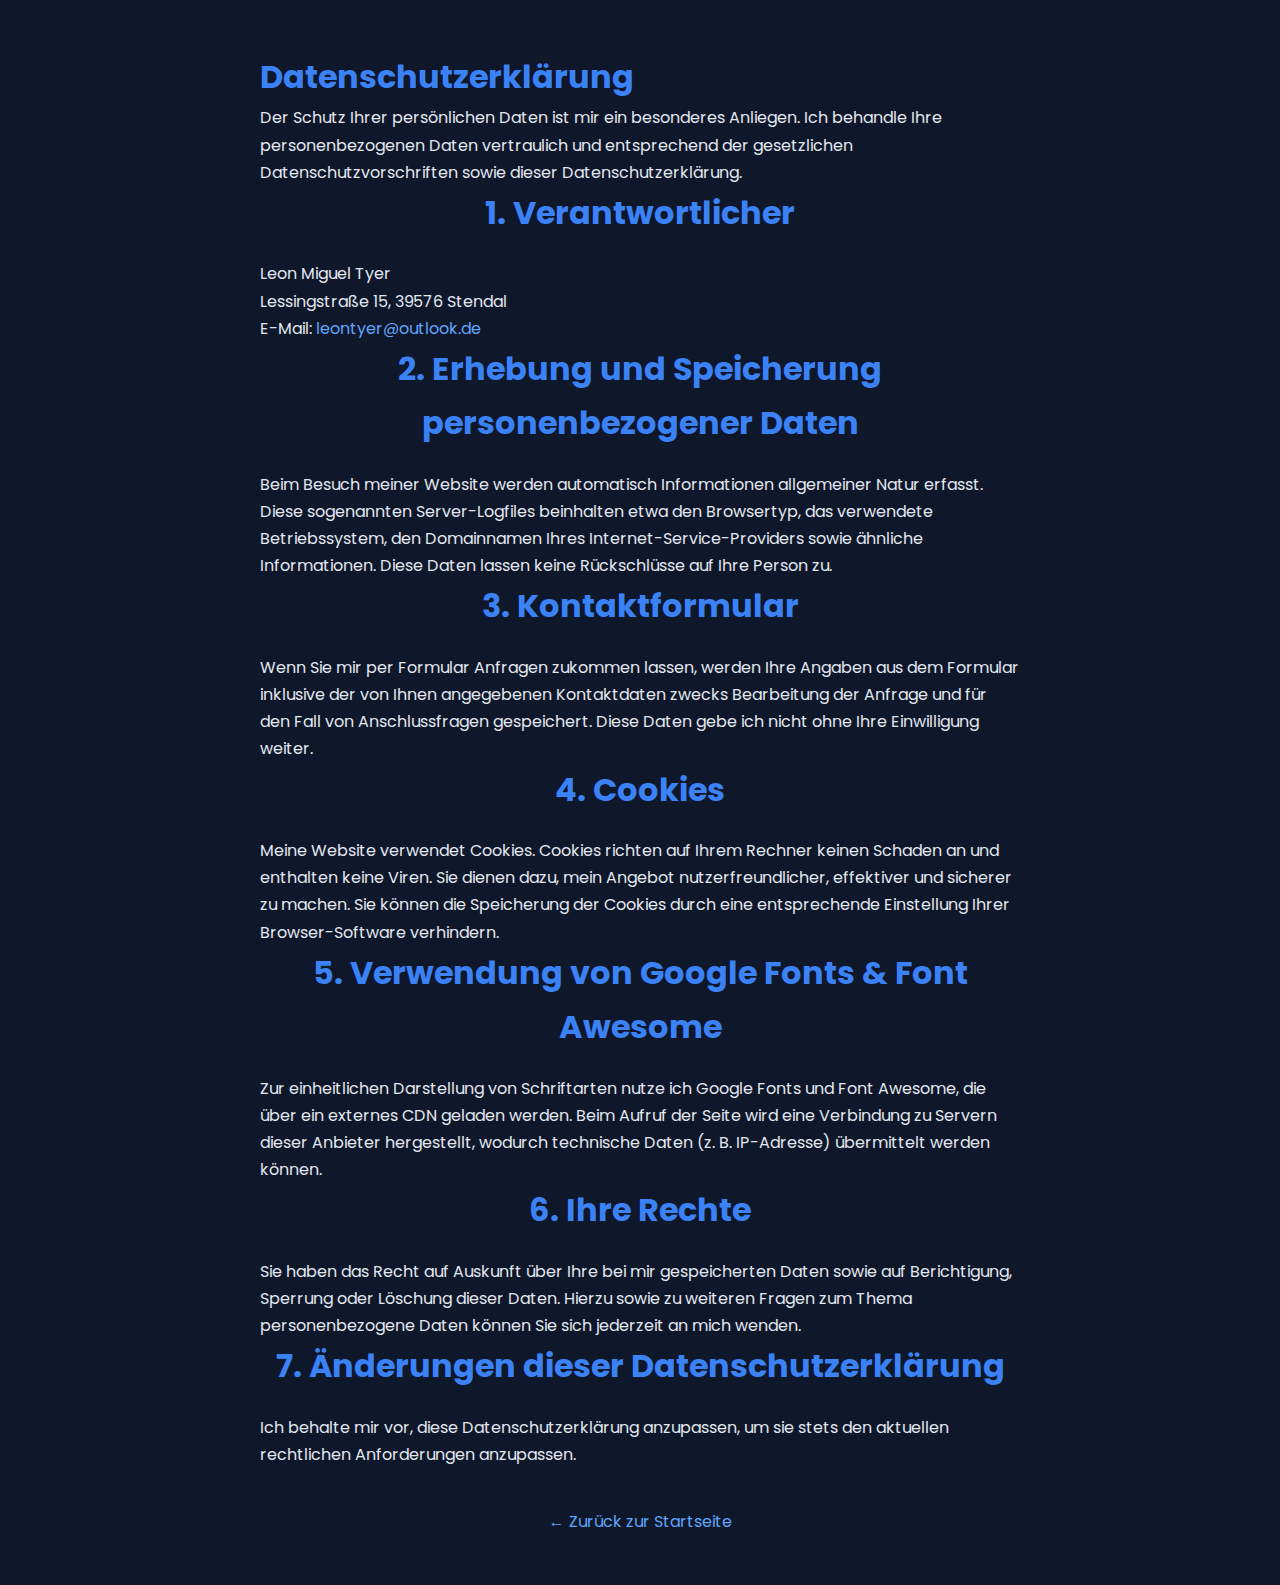
<file: Datenschutz.html>
<!DOCTYPE html>
<html lang="de">
<head>
  <meta charset="UTF-8" />
  <meta name="viewport" content="width=device-width, initial-scale=1.0" />
  <title>Datenschutzerklärung | Leon Web</title>
  <link href="https://fonts.googleapis.com/css?family=Poppins:400,600&display=swap" rel="stylesheet" />
  <link rel="stylesheet" href="css/style.css" />
  <style>
    body {
      background-color: #0f172a;
      color: #e2e8f0;
      font-family: 'Poppins', sans-serif;
      line-height: 1.7;
      padding: 50px 20px;
      max-width: 800px;
      margin: auto;
    }
    h1, h2 {
      color: #3b82f6;
    }
    a {
      color: #60a5fa;
      text-decoration: none;
    }
    a:hover {
      text-decoration: underline;
    }
  </style>
</head>
<body>
  <h1>Datenschutzerklärung</h1>

  <p>Der Schutz Ihrer persönlichen Daten ist mir ein besonderes Anliegen. Ich behandle Ihre personenbezogenen Daten vertraulich und entsprechend der gesetzlichen Datenschutzvorschriften sowie dieser Datenschutzerklärung.</p>

  <h2>1. Verantwortlicher</h2>
  <p>
    Leon Miguel Tyer<br>
    Lessingstraße 15, 39576 Stendal<br>
    E-Mail: <a href="leontyer@outlook.de">leontyer@outlook.de</a>
  </p>

  <h2>2. Erhebung und Speicherung personenbezogener Daten</h2>
  <p>Beim Besuch meiner Website werden automatisch Informationen allgemeiner Natur erfasst. Diese sogenannten Server-Logfiles beinhalten etwa den Browsertyp, das verwendete Betriebssystem, den Domainnamen Ihres Internet-Service-Providers sowie ähnliche Informationen. Diese Daten lassen keine Rückschlüsse auf Ihre Person zu.</p>

  <h2>3. Kontaktformular</h2>
  <p>Wenn Sie mir per Formular Anfragen zukommen lassen, werden Ihre Angaben aus dem Formular inklusive der von Ihnen angegebenen Kontaktdaten zwecks Bearbeitung der Anfrage und für den Fall von Anschlussfragen gespeichert. Diese Daten gebe ich nicht ohne Ihre Einwilligung weiter.</p>

  <h2>4. Cookies</h2>
  <p>Meine Website verwendet Cookies. Cookies richten auf Ihrem Rechner keinen Schaden an und enthalten keine Viren. Sie dienen dazu, mein Angebot nutzerfreundlicher, effektiver und sicherer zu machen. Sie können die Speicherung der Cookies durch eine entsprechende Einstellung Ihrer Browser-Software verhindern.</p>

  <h2>5. Verwendung von Google Fonts & Font Awesome</h2>
  <p>Zur einheitlichen Darstellung von Schriftarten nutze ich Google Fonts und Font Awesome, die über ein externes CDN geladen werden. Beim Aufruf der Seite wird eine Verbindung zu Servern dieser Anbieter hergestellt, wodurch technische Daten (z. B. IP-Adresse) übermittelt werden können.</p>

  <h2>6. Ihre Rechte</h2>
  <p>Sie haben das Recht auf Auskunft über Ihre bei mir gespeicherten Daten sowie auf Berichtigung, Sperrung oder Löschung dieser Daten. Hierzu sowie zu weiteren Fragen zum Thema personenbezogene Daten können Sie sich jederzeit an mich wenden.</p>

  <h2>7. Änderungen dieser Datenschutzerklärung</h2>
  <p>Ich behalte mir vor, diese Datenschutzerklärung anzupassen, um sie stets den aktuellen rechtlichen Anforderungen anzupassen.</p>

  <p style="text-align:center; margin-top:40px;">
    <a href="index.html">← Zurück zur Startseite</a>
  </p>
</body>
</html>
</file>
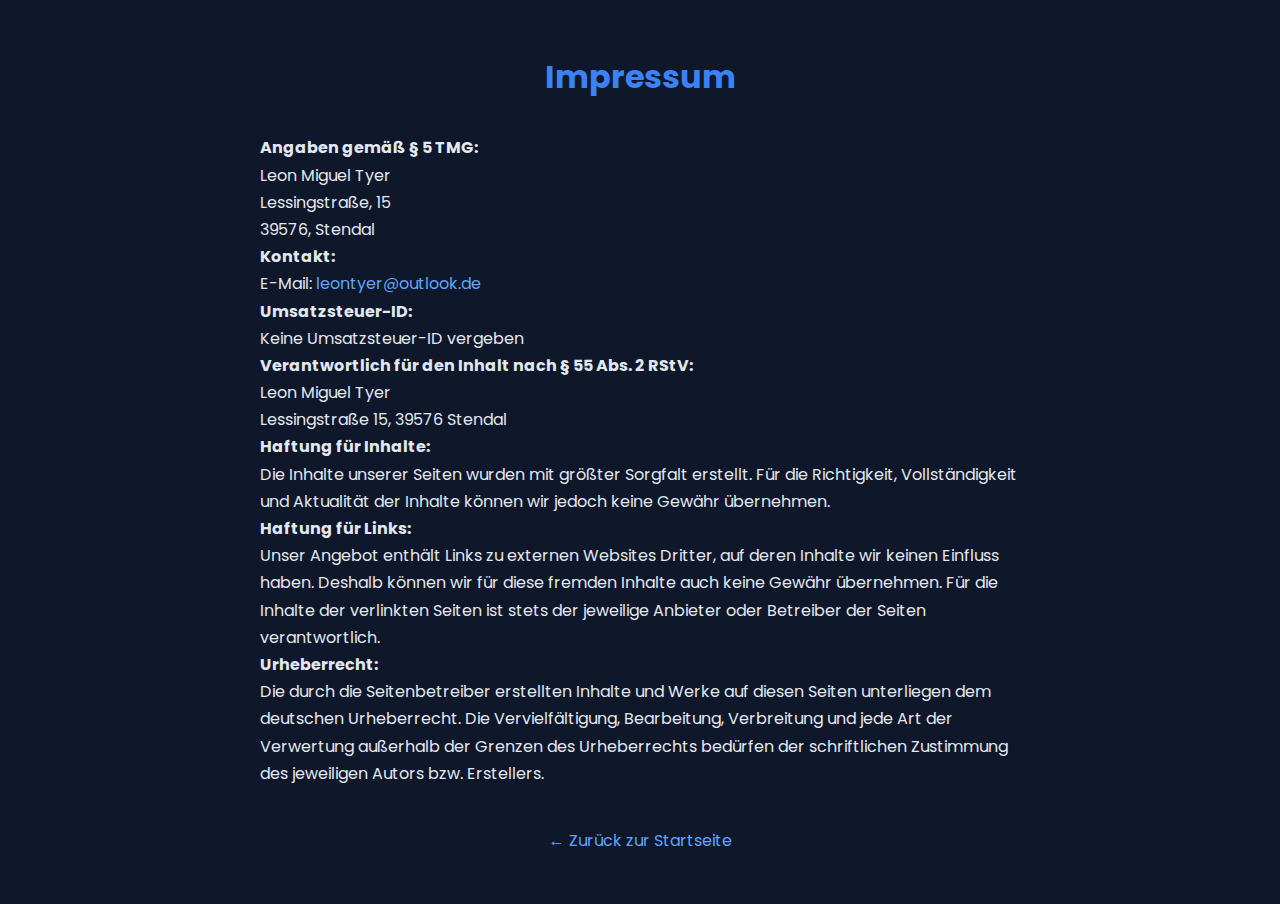
<file: impressum.html>
<!DOCTYPE html>
<html lang="de">
<head>
  <meta charset="UTF-8" />
  <meta name="viewport" content="width=device-width, initial-scale=1.0" />
  <title>Impressum | Leon Web</title>
  <link href="https://fonts.googleapis.com/css?family=Poppins:400,600&display=swap" rel="stylesheet" />
  <link rel="stylesheet" href="css/style.css" />
  <style>
    body {
      background-color: #0f172a;
      color: #e2e8f0;
      font-family: 'Poppins', sans-serif;
      line-height: 1.7;
      padding: 50px 20px;
      max-width: 800px;
      margin: auto;
    }
    h1 {
      color: #3b82f6;
      text-align: center;
      margin-bottom: 30px;
    }
    a {
      color: #60a5fa;
      text-decoration: none;
    }
    a:hover {
      text-decoration: underline;
    }
  </style>
</head>
<body>
  <h1>Impressum</h1>

  <p><strong>Angaben gemäß § 5 TMG:</strong></p>
  <p>
    Leon Miguel Tyer <br>
    Lessingstraße, 15 <br>
    39576, Stendal<br>
  </p>

  <p><strong>Kontakt:</strong><br>
    E-Mail: <a href="leontyer@outlook.de">leontyer@outlook.de</a>
  </p>

  <p><strong>Umsatzsteuer-ID:</strong><br>
    Keine Umsatzsteuer-ID vergeben
  </p>

  <p><strong>Verantwortlich für den Inhalt nach § 55 Abs. 2 RStV:</strong><br>
    Leon Miguel Tyer<br>
    Lessingstraße 15, 39576 Stendal<br>
  </p>

  <p><strong>Haftung für Inhalte:</strong><br>
    Die Inhalte unserer Seiten wurden mit größter Sorgfalt erstellt. Für die Richtigkeit,
    Vollständigkeit und Aktualität der Inhalte können wir jedoch keine Gewähr übernehmen.
  </p>

  <p><strong>Haftung für Links:</strong><br>
    Unser Angebot enthält Links zu externen Websites Dritter, auf deren Inhalte wir keinen Einfluss haben.
    Deshalb können wir für diese fremden Inhalte auch keine Gewähr übernehmen. Für die Inhalte der
    verlinkten Seiten ist stets der jeweilige Anbieter oder Betreiber der Seiten verantwortlich.
  </p>

  <p><strong>Urheberrecht:</strong><br>
    Die durch die Seitenbetreiber erstellten Inhalte und Werke auf diesen Seiten unterliegen dem deutschen Urheberrecht.
    Die Vervielfältigung, Bearbeitung, Verbreitung und jede Art der Verwertung außerhalb der Grenzen des Urheberrechts
    bedürfen der schriftlichen Zustimmung des jeweiligen Autors bzw. Erstellers.
  </p>

  <p style="text-align:center; margin-top:40px;">
    <a href="index.html">← Zurück zur Startseite</a>
  </p>
</body>
</html>
</file>
<file: css/style.css>
/* ========== BASIS ========== */
* {
  margin: 0;
  padding: 0;
  box-sizing: border-box;
}

html {
  scroll-behavior: smooth;
}

body {
  font-family: 'Poppins', sans-serif;
  background-color: #0f172a; 
  color: #e2e8f0;
  line-height: 1.6;
  overflow-x: hidden;
}

/* ========== HERO SECTION ========== */
.hero {
  position: relative;
  background: url("../IMG/programmieren-lernen-computersprache.jpeg") no-repeat center center/cover;
  color: white;
  text-align: center;
  padding: 140px 20px 100px;
  overflow: hidden;
}

.hero::before {
  content: "";
  position: absolute;
  top: 0;
  left: 0;
  width: 100%;
  height: 100%;
  background: linear-gradient(180deg, rgba(15, 23, 42, 0.85), rgba(15, 23, 42, 0.6));
  z-index: 1;
}

.hero::after {
  content: "";
  position: absolute;
  top: -100px;
  left: 0;
  width: 200%;
  height: 300%;
  background: radial-gradient(circle at 50% 50%, rgba(59, 130, 246, 0.15), transparent 60%);
  animation: heroGlow 10s ease-in-out infinite alternate;
  z-index: 0;
  transform: rotate(15deg);
}

@keyframes heroGlow {
  0% {
    transform: translateY(0) rotate(15deg);
    opacity: 0.4;
  }
  100% {
    transform: translateY(-60px) rotate(20deg);
    opacity: 0.8;
  }
}

.hero * {
  position: relative;
  z-index: 2;
}


.hero h1 {
  font-size: 2.8rem;
  margin-bottom: 15px;
  color: #60a5fa;
  opacity: 0;
  transform: translateY(30px);
  animation: fadeInUp 1s ease forwards 0.3s;
}

.hero p {
  font-size: 1.2rem;
  color: #cbd5e1;
  max-width: 700px;
  margin: 0 auto;
  opacity: 0;
  transform: translateY(30px);
  animation: fadeInUp 1s ease forwards 0.6s;
}

.hero img {
  width: 400px;
  height: auto;
  object-fit: contain;
  transition: transform 0.4s ease;
  opacity: 0;
  transform: translateY(20px);
  animation: fadeInUp 1s ease forwards;
  box-shadow: none;
  border: none;
  border-radius: 0;
}


.hero img:hover {
  transform: scale(1.05);
}

@keyframes fadeInUp {
  to {
    opacity: 1;
    transform: translateY(0);
  }
}

.hero.parallax {
  background-attachment: fixed;
}

.typing{
    color: #3b82f6;
    border-right: 2px solid #3b82f6;
    padding-right: 4px;
    animation: blink 0.7s infinite;
}

@keyframes blink{
    50% {border-radius: transperent;}
}

/* ===== NAVIGATION ===== */
nav ul {
  list-style: none;
  display: flex;
  justify-content: center;
  gap: 30px;
  margin-top: 30px;
}

nav a {
  color: #93c5fd;
  text-decoration: none;
  font-weight: 500;
  transition: color 0.3s;
}

nav a:hover {
  color: #3b82f6;
}

/* ========== LASER ========== */
.laser {
  position: fixed;
  top: 0;
  left: 0;
  width: 4px;
  height: 100vh;
  background: linear-gradient(180deg, #3b82f6, #1e40af);
  box-shadow: 0 0 12px #3b82f6;
  transform-origin: top;
  z-index: 10;
}

/* ===== HINTERGRUND CODE EFFEKT ===== */
.code-background {
  position: fixed;
  top: 0;
  left: 0;
  width: 100%;
  height: 100%;
  color: rgba(0, 255, 150, 0.15);
  font-family: "Courier New", monospace;
  font-size: 40px;
  opacity: 0.25; 
  white-space: pre;
  pointer-events: none;
  z-index: 0;
  overflow: hidden;
  padding: 40px;
}

#codeText {
  position: absolute;
  top: 50%;
  left: 50%;
  transform: translate(-50%, -50%);
  font-family: 'Fira Code', monospace;
  font-size: 14px;
  line-height: 1.5;
  color: #3b82f6;
  white-space: pre-wrap;
  width: 90%;
  max-width: 800px;
  text-shadow: 0 0 10px #1e40af;
  filter: blur(0.6px);
  opacity: 0.8;
}


/* ========== SECTIONS ========== */
section {
  padding: 80px 20px;
  max-width: 1100px;
  margin: 0 auto;
}

h2 {
  font-size: 2rem;
  color: #60a5fa;
  margin-bottom: 20px;
  text-align: center;
}

/* ========== ÜBER MICH ========== */
.ueber-mich-container {
  display: flex;
  flex-wrap: wrap;
  align-items: center;
  gap: 40px;
}

.ueber-mich-bild img {
  width: 240px;
  height: 240px;
  border-radius: 50%;
  object-fit: cover;
  border: 3px solid #2563eb;
  box-shadow: 0 0 25px rgba(37, 99, 235, 0.4);
  transition: transform 0.3s ease;
}

.ueber-mich-bild img:hover {
  transform: scale(1.05);
}

.ueber-mich-text {
  flex: 1;
  min-width: 300px;
}

/*=====Chat=====*/
.chat-widget {
  position: fixed;
  bottom: 25px;
  right: 25px;
  z-index: 1000;
  font-family: "Poppins", sans-serif;
}

.chat-icon {
  width: 60px;
  height: 60px;
  border-radius: 50%;
  background: #2563eb;
  color: white;
  display: flex;
  align-items: center;
  justify-content: center;
  font-size: 1.6rem;
  cursor: pointer;
  box-shadow: 0 4px 12px rgba(0, 0, 0, 0.3);
  animation: pulse 2s infinite;
  transition: transform 0.3s ease;
}

.chat-icon:hover {
  transform: scale(1.1);
}

@keyframes pulse {
  0% { box-shadow: 0 0 0 0 rgba(37, 99, 235, 0.6); }
  70% { box-shadow: 0 0 0 15px rgba(37, 99, 235, 0); }
  100% { box-shadow: 0 0 0 0 rgba(37, 99, 235, 0); }
}

.chat-window {
  position: absolute;
  bottom: 80px;
  right: 0;
  width: 340px;
  background: #0f172a;
  color: #fff;
  border-radius: 15px;
  overflow: hidden;
  box-shadow: 0 4px 20px rgba(0,0,0,0.4);
  animation: slideUp 0.4s ease;
}

@keyframes slideUp {
  from { opacity: 0; transform: translateY(20px); }
  to { opacity: 1; transform: translateY(0); }
}

.chat-header {
  background: #1e3a8a;
  display: flex;
  align-items: center;
  gap: 10px;
  padding: 10px 15px;
}

.chat-header img {
  width: 35px;
  height: 35px;
  border-radius: 50%;
  object-fit: cover;
}

.chat-header h4 {
  flex: 1;
  margin: 0;
  font-size: 1rem;
}

.chat-header .close-chat {
  cursor: pointer;
  font-size: 1.3rem;
  color: #ccc;
}

.chat-body {
  padding: 15px;
  display: flex;
  flex-direction: column;
  gap: 10px;
  max-height: 400px;
  overflow-y: auto;
}

.chat-message {
  background: #1e293b;
  padding: 10px 14px;
  border-radius: 15px 15px 15px 5px;
  max-width: 80%;
  animation: fadeIn 0.8s ease forwards;
  opacity: 0;
}

.chat-message.leon {
  align-self: flex-start;
}

@keyframes fadeIn {
  to { opacity: 1; }
}

.chat-typing {
  display: flex;
  gap: 4px;
  align-self: flex-start;
}

.chat-typing span {
  width: 8px;
  height: 8px;
  background: #3b82f6;
  border-radius: 50%;
  animation: typing 1.4s infinite;
}

.chat-typing span:nth-child(2) { animation-delay: 0.2s; }
.chat-typing span:nth-child(3) { animation-delay: 0.4s; }

@keyframes typing {
  0%, 80%, 100% { opacity: 0.3; transform: translateY(0); }
  40% { opacity: 1; transform: translateY(-3px); }
}

.hidden { display: none; }

.delay1 { animation-delay: 1.5s; }
.delay2 { animation-delay: 3s; }
.delay3 { animation-delay: 8s; }
.delay4 { animation-delay: 12s; }



/* ========== FÄHIGKEITEN ========== */
.faehigkeiten {
  text-align: center;
}

.skills-container {
  display: flex;
  justify-content: center;
  flex-wrap: wrap;
  gap: 40px;
  margin-top: 40px;
}

.skill {
  display: flex;
  flex-direction: column;
  align-items: center;
  transition: transform 0.3s ease, opacity 0.4s;
  opacity: 0.85;
}

.skill img {
  width: 70px;
  height: 70px;
  margin-bottom: 10px;
  filter: drop-shadow(0 0 6px rgba(59, 130, 246, 0.3));
}

.skill:hover {
  transform: scale(1.1);
  opacity: 1;
}

.skill span {
  color: #93c5fd;
  font-weight: 600;
}

/* ========== PROJEKTE ========== */
.projekte-container {
  display: flex;
  flex-direction: column;
  gap: 30px;
  margin-top: 40px;
}

.projekt {
  background: #1e293b;
  padding: 25px;
  border-radius: 15px;
  transition: transform 0.3s ease, box-shadow 0.3s ease;
  box-shadow: 0 0 15px rgba(30, 64, 175, 0.2);
}

.projekt:hover {
  transform: translateY(-5px);
  box-shadow: 0 0 25px rgba(59, 130, 246, 0.3);
}

.projekt a {
  color: #3b82f6;
  text-decoration: none;
}

.projekt a:hover {
  text-decoration: underline;
}

/* ========== LEISTUNGEN ========== */
.leistungen-intro {
  text-align: center;
  margin-bottom: 30px;
  color: #cbd5e1;
}

.leistungen-liste {
  list-style: none;
  display: flex;
  flex-direction: column;
  gap: 25px;
}

.leistungen-liste li {
  display: flex;
  align-items: flex-start;
  gap: 20px;
  background: #1e293b;
  padding: 20px;
  border-radius: 15px;
  box-shadow: 0 0 10px rgba(30, 58, 138, 0.2);
  transition: transform 0.3s ease;
}

.leistungen-liste li:hover {
  transform: translateX(6px);
}

.leistungen-liste i {
  font-size: 28px;
  color: #3b82f6;
}

/* ========== KONTAKT FORMULAR ========== */
.kontakt-formular {
  display: flex;
  flex-direction: column;
  gap: 20px;
  max-width: 700px;
  margin: 0 auto;
}

.form-row {
  display: flex;
  flex-wrap: wrap;
  gap: 20px;
}

input,
textarea {
  flex: 1;
  padding: 14px;
  border-radius: 10px;
  border: none;
  outline: none;
  background: #1e293b;
  color: #e2e8f0;
  font-size: 1rem;
  transition: box-shadow 0.3s ease;
}

input:focus,
textarea:focus {
  box-shadow: 0 0 10px #2563eb;
}

button {
  background: #2563eb;
  border: none;
  color: #fff;
  padding: 14px 25px;
  border-radius: 10px;
  font-size: 1rem;
  cursor: pointer;
  align-self: center;
  display: flex;
  align-items: center;
  gap: 10px;
  transition: background 0.3s ease, transform 0.2s;
}

button:hover {
  background: #3b82f6;
  transform: scale(1.05);
}

#form-success {
  text-align: center;
  margin-top: 1rem;
  font-weight: 600;
  color: #22c55e;
  opacity: 0;
  display: none;
  transition: opacity 0.6s ease;
}

#form-success.visible {
  display: block;
  opacity: 1;
}

#form-success.fade-out {
  opacity: 0;
  transition: opacity 0.8s ease;
}

/* ========== COOKIE BANNER ========== */
#cookie-banner {
  position: fixed;
  bottom: 20px;
  left: 50%;
  transform: translateX(-50%);
  background: #1e293b;
  color: #e2e8f0;
  padding: 15px 25px;
  border-radius: 10px;
  box-shadow: 0 0 15px rgba(37, 99, 235, 0.3);
  display: flex;
  align-items: center;
  gap: 20px;
  z-index: 100;
}

#cookie-banner button {
  background: #2563eb;
  padding: 8px 16px;
  border-radius: 8px;
}

/* ========== FOOTER ========== */
.wave-footer {
  position: relative;
  text-align: center;
  padding-top: 60px;
  overflow: hidden;
}

#waveCanvas {
  display: block;
  width: 100%;
  height: 180px;
  background: transparent;
}

.footer-content {
  background-color: #0f172a;
  padding: 40px 20px;
}

.socials {
  margin-bottom: 20px;
}

.socials a {
  color: #60a5fa;
  font-size: 1.5rem;
  margin: 0 10px;
  transition: color 0.3s;
}

.socials a:hover {
  color: #3b82f6;
}

.footer-nav {
  list-style: none;
  display: flex;
  justify-content: center;
  gap: 20px;
  margin-bottom: 15px;
}

.footer-nav a {
  color: #94a3b8;
  text-decoration: none;
  font-size: 0.95rem;
}

.footer-nav a:hover {
  color: #3b82f6;
}

footer p {
  font-size: 0.85rem;
  color: #64748b;
}

/* ========== RESPONSIVE ========== */
@media (max-width: 768px) {
  .ueber-mich-container {
    flex-direction: column;
    text-align: center;
  }

  .leistungen-liste li {
    flex-direction: column;
    text-align: center;
  }

  .form-row {
    flex-direction: column;
  }

  nav ul {
    flex-wrap: wrap;
    gap: 15px;
  }
}
</file>
